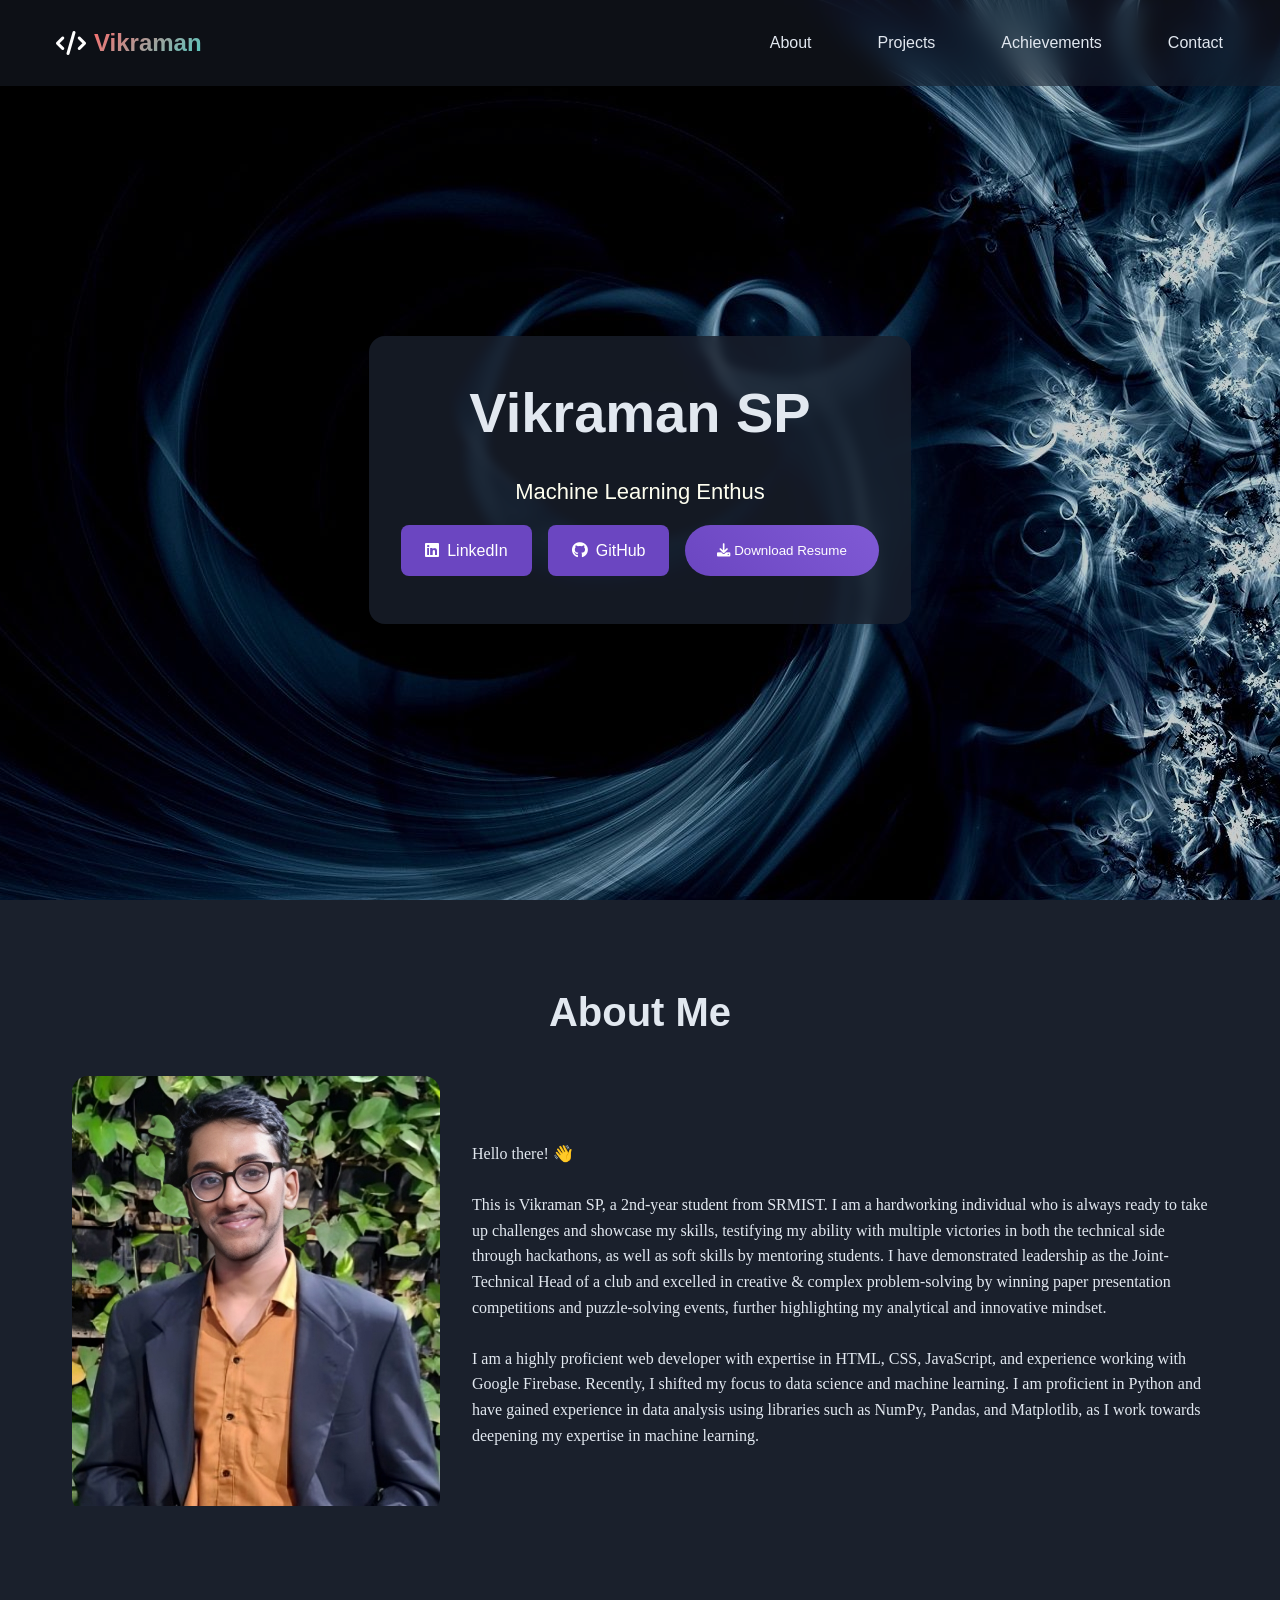
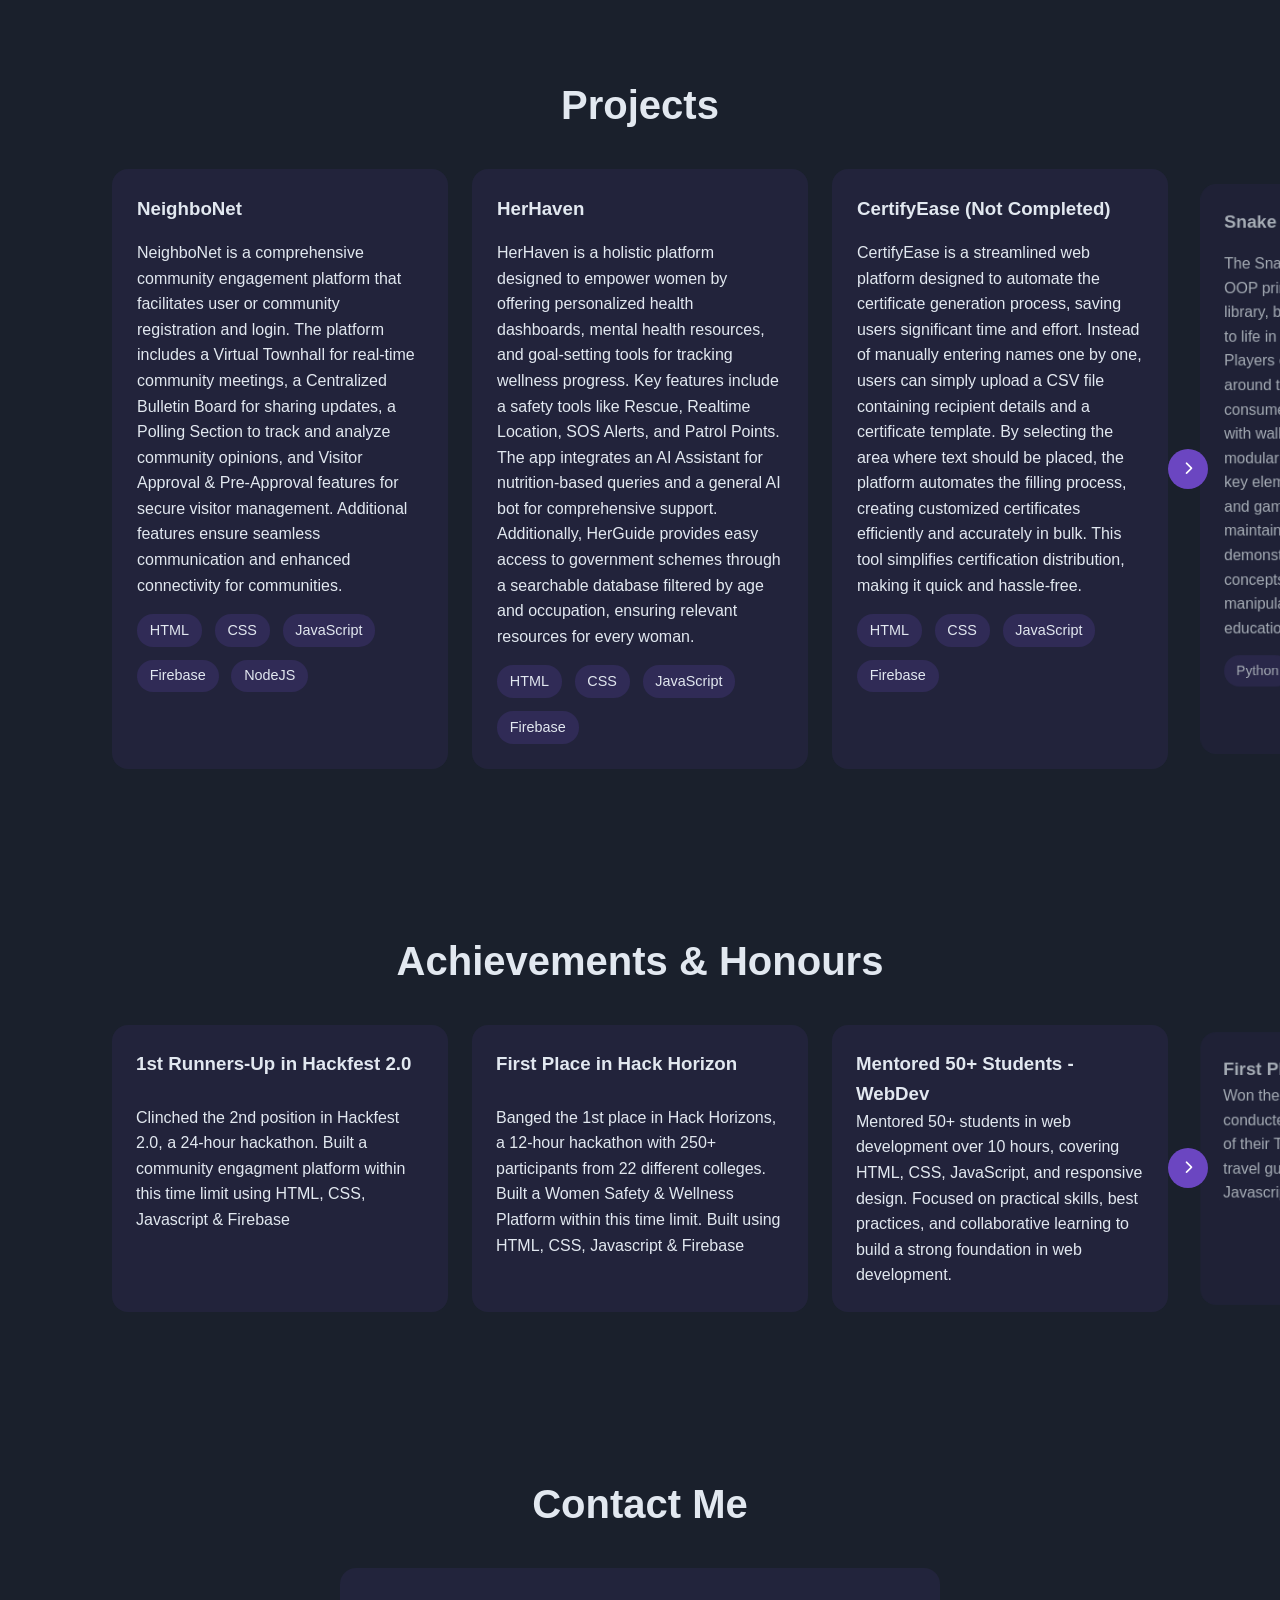
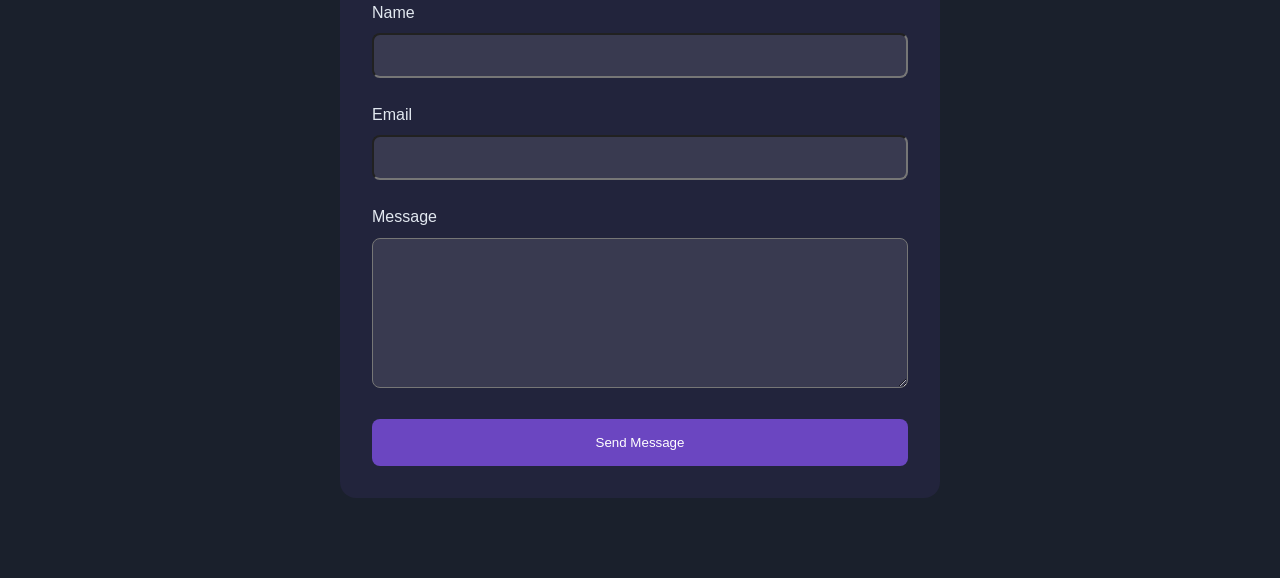
<file: index.html>
<!DOCTYPE html>
<html lang="en">
  <head>
    <meta charset="UTF-8" />
    <meta name="viewport" content="width=device-width, initial-scale=1.0" />
    <title>Portfolio || S.P. Vikraman</title>
    <link
      href="https://cdnjs.cloudflare.com/ajax/libs/font-awesome/6.0.0/css/all.min.css"
      rel="stylesheet"
    />
    <link rel="icon" href="assets/V-logo.png" type="image/png" />

    <link rel="stylesheet" href="style.css">
  </head>
  <body>
    <nav class="navbar">
      <div class="nav-container">
        <a href="#" class="nav-logo">
          <i class="fas fa-code" ></i>
          <span>Vikraman</span>
        </a>
        <button class="mobile-menu-btn">
          <i class="fas fa-bars"></i>
        </button>
        <div class="nav-links">
          <a href="#about" class="nav-link">About</a>
          <a href="#projects" class="nav-link">Projects</a>
          <a href="#achievements" class="nav-link">Achievements</a>
          <a href="#contact" class="nav-link">Contact</a>
        </div>
      </div>
    </nav>
    <div class="parallax-wrapper">
      <div class="parallax-bg"></div>
      <header class="header">
        <div class="hero-content">
          <h1> Vikraman SP</h1>
          <p style="font-size: 22px;color: ivory;"> <!--Dynamically injected from JS-->
          </p>
          <div class="social-links">
            <a
              href="https://www.linkedin.com/in/vikraman-sp/"
              class="social-btn"
              target="_blank"
            >
              <i class="fab fa-linkedin"></i> LinkedIn
            </a>
            <a
              href="https://github.com/Vikraman111"
              class="social-btn"
              target="_blank"
            >
              <i class="fab fa-github"></i> GitHub
            </a>
            <button class="resume-btn">
              <i class="fas fa-download"></i> Download Resume
            </button>
          </div>
        </div>
      </header>
    </div>
    <section id="about" class="section">
      <h2>About Me</h2>
      <div class="about-container">
        <div class="about-image">
          <img src="assets/profile-pic.png" alt="Profile Picture" />
        </div>
        <div class="about-content">
          <p style="font-family: Verdana;">
            Hello there! 👋<br><br>
This is Vikraman SP, a 2nd-year student from SRMIST. I am a hardworking individual who is always ready to take up challenges and showcase my skills, testifying my ability with multiple victories in both the technical side through hackathons, as well as soft skills by mentoring students. I have demonstrated leadership as the Joint-Technical Head of a club and excelled in creative & complex problem-solving by winning paper presentation competitions and puzzle-solving events, further highlighting my analytical and innovative mindset.
<br><br>

I am a highly proficient web developer with expertise in HTML, CSS, JavaScript, and experience working with Google Firebase. Recently, I shifted my focus to data science and machine learning. I am proficient in Python and have gained experience in data analysis using libraries such as NumPy, Pandas, and Matplotlib, as I work towards deepening my expertise in machine learning.
          </p>
        </div>
      </div>
    </section>

    <section id="projects" class="section">
      <h2>Projects</h2>
      <div class="slider-container">
        <button class="slider-nav prev" id="projectsPrev">
          <i class="fas fa-chevron-left"></i>
        </button>
      <div class="projects-grid">
        <!--Project 1 NeightboNet-->
        <a
          href="https://github.com/Vikraman111/NeighboNet"
          target="_blank"
          class="project-card"
        >
          <div class="project-content">
            <div class="project-header">
              <h3>NeighboNet</h3>
              <i class="fas fa-external-link-alt"></i>
            </div>
            <p>
              NeighboNet is a comprehensive community engagement platform that
              facilitates user or community registration and login. The platform
              includes a Virtual Townhall for real-time community meetings, a
              Centralized Bulletin Board for sharing updates, a Polling Section
              to track and analyze community opinions, and Visitor Approval &
              Pre-Approval features for secure visitor management. Additional
              features ensure seamless communication and enhanced connectivity
              for communities.
            </p>
            <p></p>
            <div class="project-tech">
              <span>HTML</span>
              <span>CSS</span>
              <span>JavaScript</span>
              <span>Firebase</span>
              <span>NodeJS</span>
            </div>
          </div>
        </a>

        <!--Project 2 HerHaven-->
        <a
          href="https://github.com/Vikraman111/HerHaven"
          target="_blank"
          class="project-card"
        >
          <div class="project-content">
            <div class="project-header">
              <h3>HerHaven</h3>
              <i class="fas fa-external-link-alt"></i>
            </div>
            <p>
              HerHaven is a holistic platform designed to empower women by
              offering personalized health dashboards, mental health resources,
              and goal-setting tools for tracking wellness progress. Key
              features include a safety tools like Rescue, Realtime Location,
              SOS Alerts, and Patrol Points. The app integrates an AI Assistant
              for nutrition-based queries and a general AI bot for comprehensive
              support. Additionally, HerGuide provides easy access to government
              schemes through a searchable database filtered by age and
              occupation, ensuring relevant resources for every woman.
            </p>
            <div class="project-tech">
              <span>HTML</span>
              <span>CSS</span>
              <span>JavaScript</span>
              <span>Firebase</span>
            </div>
          </div>
        </a>
          <!--Project 3 CertifyEase-->
        <a
          href="https://project3-link.com"
          target="_blank"
          class="project-card"
        >
          <div class="project-content">
            <div class="project-header">
              <h3>CertifyEase (Not Completed)</h3>
              <i class="fas fa-external-link-alt"></i>
            </div>
            <p>
              CertifyEase is a streamlined web platform designed to automate the
              certificate generation process, saving users significant time and
              effort. Instead of manually entering names one by one, users can
              simply upload a CSV file containing recipient details and a
              certificate template. By selecting the area where text should be
              placed, the platform automates the filling process, creating
              customized certificates efficiently and accurately in bulk. This
              tool simplifies certification distribution, making it quick and
              hassle-free.
            </p>
            <div class="project-tech">
              <span>HTML</span>
              <span>CSS</span>
              <span>JavaScript</span>
              <span>Firebase</span>
            </div>
          </div>
        </a>


        <!--Project 4 Snake Game-->
        <a
        href="https://github.com/Vikraman111/Snake-Game"
        target="_blank"
          class="project-card"
        >
          <div class="project-content">
            <div class="project-header">
              <h3>Snake Game </h3>
              <i class="fas fa-external-link-alt"></i>
            </div>
            <p>
              The Snake Game, built with Python's OOP principles and the Turtle graphics library, brings the classic arcade game to life in a simple, interactive format. Players control a snake that moves around the screen, growing longer as it consumes food, but must avoid colliding with walls or its own tail. The game's modular design leverages classes for key elements such as the snake, food, and game mechanics, ensuring clean, maintainable code. This project demonstrates fundamental OOP concepts, event handling, and graphical manipulation in Python, making it both educational and entertaining.
            </p>
            <div class="project-tech">
              
              <span> Python</span>
            </div>
          </div>
        </a>

        <!--Project 5 Pong Game -->

        <a
          href="https://github.com/Vikraman111/Pong-Game"
          target="_blank"
          class="project-card"
        >
          <div class="project-content">
            <div class="project-header">
              <h3>Pong Game </h3>
              <i class="fas fa-external-link-alt"></i>
            </div>
            <p>
              The Pong Game, created using Python's OOP principles and the Turtle graphics library, recreates the classic paddle and ball game with an engaging, retro feel. Players control paddles on either side of the screen to hit a bouncing ball, aiming to prevent it from passing their side. The game uses classes to encapsulate key elements, including paddles, the ball, and scoring system, providing a clean structure and easy expandability. This project showcases fundamental OOP design, collision detection, and real-time interaction in Python, offering a fun and educational coding experience.
            </p>
            <div class="project-tech">
              
              <span> Python</span>
            </div>
          </div>
        </a>


        <!--AI Nutrition / Diet Buddy-->
        <a
          href="https://github.com/Vikraman111/AI-Nutrition-Diet-Buddy"
          target="_blank"
          class="project-card"
        >
          <div class="project-content">
            <div class="project-header">
              <h3>AI Nutrition Buddy </h3>
              <i class="fas fa-external-link-alt"></i>
            </div>
            <p>
              The Nutrition Planning Chatbot, created with JavaScript and HTML/CSS, provides personalized nutrition advice through an interactive chat interface. Users can inquire about dietary needs and health goals, receiving tailored responses powered by Google’s Generative AI. This project showcases real-time interaction, structured markdown responses, and conversation tracking, making it both a practical nutrition assistant and an insightful project in web development and AI integration.
            </p>
            <div class="project-tech">
              
              <span> HTML</span>
              <span> CSS</span>
              <span> JavaScript</span>
            </div>
          </div>
        </a>
        
      </div>
      <button class="slider-nav next" id="projectsNext">
        <i class="fas fa-chevron-right"></i>
      </button>
    </section>

    <section id="achievements" class="section">
      <h2>Achievements & Honours</h2>
      <div class="slider-container">
        <button class="slider-nav prev" id="achievementsPrev">
          <i class="fas fa-chevron-left"></i>
        </button>
      <div class="achievements-list">
        
        <div class="achievement-item">
          <h3>1st Runners-Up in Hackfest 2.0</h3>
          <br>
          <p>Clinched the 2nd position in Hackfest 2.0, a 24-hour hackathon. Built a community engagment platform within this time limit using HTML, CSS, Javascript & Firebase</p>
        </div>
        <div class="achievement-item">
          <h3>First Place in Hack Horizon</h3>
          <br>
          <p>Banged the 1st place in Hack Horizons, a 12-hour hackathon with 250+ participants from 22 different colleges. Built a Women Safety & Wellness Platform within this time limit. Built using HTML, CSS, Javascript & Firebase </p>
        </div>

        <div class="achievement-item">
          <h3>Mentored 50+ Students - WebDev</h3>
          <p>Mentored 50+ students in web development over 10 hours, covering HTML, CSS, JavaScript, and responsive design. Focused on practical skills, best practices, and collaborative learning to build a strong foundation in web development.</p>
        </div>
        <div class="achievement-item">
          <h3>First Place in Webtopia </h3>
          <p>Won the 1st place in Webtopia conducted at SRM Ramapuram as part of their Tech Fest Texus' 24. Built a travel guide/ App using HTML, CSS, Javascript, Firebase.</p>
        </div>
        <div class="achievement-item">
          <h3>First Place in AI Hackathon</h3>
          <br>
          <p>Banged the First Place in AI Hackathon conducted during the National Level Symposium - Abhigyan'23. Built a financial Tracking Software. Built using Bootstrap, HTML, CSS & JavaScript </p>
        </div>
        <div class="achievement-item">
          <h3>Finalists in National Level Project Submission - CSI</h3>
          <br>
          <p>Came top 6 in CSI Chennai chapter - National Level Project submission. Continued building and made a fully functional community engagement platform </p>
        </div>
        <div class="achievement-item">
          <h3>First Place in ElecHacks 2.0</h3>
          <p>Won 1st place in Elechacks 2,0, an 24-hour online hackathon / Debugging event.
            Multiple rounds of debugging questions ranging from easy - medium - hard were given consisting of Python C++ and Java.
          </p>
        </div>
        
        <div class="achievement-item">
          <h3>Second Place in Paper Presentation</h3>
          <p>Clinched 2nd place in Paper Presentation conducted during the National Level Symposium - Abhigyan'24. Presented a paper on VLSI and its recent tredns trends along with a case study on Nvidia </p>
        </div>
        
        
      </div>
      <button class="slider-nav next" id="achievementsNext">
        <i class="fas fa-chevron-right"></i>
      </button>
    </section>

   
    <section id="contact" class="section">
      <h2>Contact Me</h2>
      <form
        class="contact-form"
        action="https://api.web3forms.com/submit"
        method="POST"
      >
      <input type="hidden" name="access_key" value="1b15ece8-8838-4a48-9f9a-c35536a35a8f">
        <div class="form-group">
          <label for="name">Name</label>
          <input type="text" id="name" name="name" required />
        </div>
        <div class="form-group">
          <label for="email">Email</label>
          <input type="email" id="email" name="email" required />
        </div>
        <div class="form-group">
          <label for="message">Message</label>
          <textarea id="message" name="message" required></textarea>
        </div>
        <button type="submit" class="submit-btn">Send Message</button>
      </form>
    </section>

    <div class="modal" id="achievementModal">
      <div class="modal-content">
        <button class="close-modal">&times;</button>
        <h3 class="modal-title"></h3>
        <div class="modal-description"></div>
        <div class="modal-images"></div>
      </div>
    </div>

    <script src="script.js">

    </script>
  </body>
</html>
</file>
<file: style.css>
html {
  overflow-x: hidden;
}
@import url("https://fonts.googleapis.com/css2?family=Poppins:ital,wght@0,100;0,200;0,300;0,400;0,500;0,600;0,700;0,800;0,900;1,100;1,200;1,300;1,400;1,500;1,600;1,700;1,800;1,900&display=swap");
body {
  font-family: "Poppins ";
}
::-webkit-scrollbar {
  width: 8px;
  height: 8px;
}

/* Track for the scrollbar */
::-webkit-scrollbar-track {
  background: #2a2a2a;
  border-radius: 10px;
}

::-webkit-scrollbar-thumb {
  background-color: #555;
  border-radius: 10px;
  border: 2px solid #2a2a2a;
}

::-webkit-scrollbar-thumb:hover {
  background-color: #888;
}
:root {
  --primary: #6b46c1;
  --secondary: #805ad5;
  --dark: #1a202c;
  --light: #e2e8f0;
}

* {
  margin: 0;
  padding: 0;
  box-sizing: border-box;
  scroll-behavior: smooth;
}

body {
  font-family: "Segoe UI", Tahoma, Geneva, Verdana, sans-serif;
  background: var(--dark);
  color: var(--light);
  line-height: 1.6;
}

.navbar {
  position: fixed;
  top: 0;
  left: 0;
  right: 0;
  background: rgba(26, 32, 44, 0.5);
  backdrop-filter: blur(12px);
  -webkit-backdrop-filter: blur(12px);
  border-bottom: 1px solid var(--glass-border);
  z-index: 1000;
  padding: 1rem 2rem;
  transition: all 0.3s ease;
}

.navbar.scrolled {
  padding: 0.5rem 2rem;
  background: rgba(26, 32, 44, 0.75);
  box-shadow: 0 4px 30px rgba(0, 0, 0, 0.2);
}

.nav-container {
  max-width: 1200px;
  margin: 0 auto;
  display: flex;
  justify-content: space-between;
  align-items: center;
}

.nav-logo {
  text-decoration: none;
  font-size: 1.5rem;
  font-weight: bold;
  display: flex;
  align-items: center;
  gap: 0.5rem;
  position: relative;
  padding: 0.5rem 1rem;
  border-radius: 8px;
  transition: all 0.3s ease;
  background: var(--glass-bg);
  border: 1px solid var(--glass-border);
}

.nav-logo i {
  color: white;
  transition: all 0.3s ease;
}

.nav-logo span {
  background: linear-gradient(135deg, #ff6b6b, #4ecdc4);
  -webkit-background-clip: text;
  background-clip: text;
  -webkit-text-fill-color: transparent;
  position: relative;
}

.nav-logo::before {
  content: "";
  position: absolute;
  inset: 0;
  border-radius: 8px;
  padding: 2px;
  background: linear-gradient(135deg, #ff6b6b, #4ecdc4);
  -webkit-mask: linear-gradient(#fff 0 0) content-box, linear-gradient(#fff 0 0);
  mask: linear-gradient(#fff 0 0) content-box, linear-gradient(#fff 0 0);
  -webkit-mask-composite: xor;
  mask-composite: exclude;
  opacity: 0;
  transition: opacity 0.3s ease;
}

.nav-logo:hover::before {
  opacity: 1;
}

.nav-logo:hover i {
  transform: rotate(180deg);
  color: #4ecdc4;
}

.nav-links {
  display: flex;
  gap: 2rem;
  align-items: center;
}

.nav-link {
  color: var(--light);
  text-decoration: none;
  position: relative;
  padding: 0.5rem 1rem;
  font-weight: 500;
  transition: all 0.3s ease;
  border-radius: 6px;
  background: var(--glass-bg);
  border: 1px solid transparent;
}

.nav-link::before,
.nav-link::after {
  content: "";
  position: absolute;
  width: 0;
  height: 2px;
  background: linear-gradient(135deg, #ff6b6b, #4ecdc4);
  transition: width 0.3s ease;
  opacity: 0;
}

.nav-link::before {
  left: 50%;
  top: 0;
  transform: translateX(-50%);
}

.nav-link::after {
  left: 50%;
  bottom: 0;
  transform: translateX(-50%);
}

.nav-link:hover {
  color: #fff;
  background: rgba(255, 255, 255, 0.1);
}

.nav-link:hover::before,
.nav-link:hover::after {
  width: 80%;
  opacity: 1;
}

.mobile-menu-btn {
  display: none;
  background: var(--glass-bg);
  border: 1px solid var(--glass-border);
  color: var(--light);
  font-size: 1.5rem;
  cursor: pointer;
  padding: 0.5rem;
  border-radius: 6px;
  transition: all 0.3s ease;
}

.mobile-menu-btn:hover {
  background: rgba(255, 255, 255, 0.1);
}

@media (max-width: 768px) {
  .mobile-menu-btn {
    display: block;
  }

  .nav-links {
    position: fixed;
    top: 60px;
    left: 0;
    right: 0;
    background: rgba(26, 32, 44, 0.95);
    backdrop-filter: blur(12px);
    -webkit-backdrop-filter: blur(12px);
    padding: 1rem;
    flex-direction: column;
    gap: 1rem;
    transform: translateY(-100%);
    opacity: 0;
    pointer-events: none;
    transition: all 0.3s ease;
    border-bottom: 1px solid var(--glass-border);
  }

  .nav-links.active {
    transform: translateY(0);
    opacity: 1;
    pointer-events: all;
  }

  .nav-link {
    width: 100%;
    text-align: center;
  }
}

/* Adjust header padding to account for navbar */
.header {
  padding-top: 60px;
}
/* Modified parallax implementation */
.parallax-wrapper {
  height: 100vh;
  overflow: hidden;
  position: relative;
}

.parallax-bg {
  position: absolute;
  top: 0;
  left: 0;
  width: 100%;
  height: 120%; /* Extra height for parallax effect */
  background: url("assets/background.jpeg") center/cover;
  filter: brightness(0.8);
  transform: translateY(0);
  z-index: -1;
}

.header {
  position: relative;
  height: 100vh;
  display: flex;
  justify-content: center;
  align-items: center;
}

.hero-content {
  text-align: center;
  padding: 2rem;
  background: rgba(26, 32, 44, 0.8);
  border-radius: 1rem;
  backdrop-filter: blur(5px);
  z-index: 1;
}

.hero-content h1 {
  font-size: 3.5rem;
  margin-bottom: 1rem;
  /* color: var(--primary); */
}

.social-links {
  display: flex;
  justify-content: center;
  gap: 1rem;
  margin: 1rem 0;
}

.social-btn {
  padding: 0.8rem 1.5rem;
  border: none;
  border-radius: 0.5rem;
  background: var(--primary);
  color: white;
  cursor: pointer;
  transition: all 0.3s ease;
  text-decoration: none;
  display: flex;
  align-items: center;
  gap: 0.5rem;
}

.social-btn:hover {
  background: var(--secondary);
  transform: translateY(-2px);
}

.resume-btn {
  background: linear-gradient(45deg, var(--primary), var(--secondary));
  padding: 1rem 2rem;
  border-radius: 2rem;
  border: none;
  color: white;
  cursor: pointer;
  position: relative;
  overflow: hidden;
  transition: all 0.3s ease;
}

.resume-btn::before {
  content: "";
  position: absolute;
  top: 0;
  left: -100%;
  width: 100%;
  height: 100%;
  background: linear-gradient(
    45deg,
    transparent,
    rgba(255, 255, 255, 0.2),
    transparent
  );
  transition: all 0.5s ease;
}

.resume-btn:hover::before {
  left: 100%;
}

/* Rest of your existing styles remain the same */
.section {
  padding: 5rem 2rem;
  max-width: 1200px;
  margin: 0 auto;
}

.section h2 {
  /* color: var(--primary); */
  margin-bottom: 2rem;
  font-size: 2.5rem;
  text-align: center;
}

.about-container {
  display: flex;
  gap: 2rem;
  align-items: center;
  flex-wrap: wrap;
}

.about-image {
  flex: 1;
  min-width: 300px;
  border-radius: 1rem;
  overflow: hidden;
}

.about-image img {
  width: 100%;
  height: auto;
  transition: transform 0.3s ease;
}

.about-image:hover img {
  transform: scale(1.05);
}

.about-content {
  flex: 2;
  min-width: 300px;
}

.projects-grid {
  display: grid;
  grid-template-columns: repeat(auto-fit, minmax(300px, 1fr));
  gap: 2rem;
}

.project-card {
  background: rgba(107, 70, 193, 0.1);
  border-radius: 1rem;
  padding: 1.5rem;
  transition: all 0.3s ease;
}

.project-card:hover {
  transform: translateY(-5px);
  box-shadow: 0 10px 20px rgba(0, 0, 0, 0.2);
}

.achievements-list {
  display: grid;
  grid-template-columns: repeat(auto-fit, minmax(300px, 2fr));
  gap: 1.5rem;
}

.achievement-item {
  background: rgba(107, 70, 193, 0.1);
  padding: 1.5rem;
  border-radius: 1rem;
  transition: all 0.3s ease;
}

.achievement-item:hover {
  transform: translateY(-3px);
  background: rgba(151, 108, 249, 0.2);
  box-shadow: 0 10px 20px rgba(0, 0, 0, 0.2);
  border: 1px solid var(--primary);
  cursor: pointer;
}

.contact-form {
  max-width: 600px;
  margin: 0 auto;
  background: rgba(107, 70, 193, 0.1);
  padding: 2rem;
  border-radius: 1rem;
}

.form-group {
  margin-bottom: 1.5rem;
}

.form-group label {
  display: block;
  margin-bottom: 0.5rem;
}

.form-group input,
.form-group textarea {
  width: 100%;
  padding: 0.8rem;
  /* border: 1px solid var(--primary); */
  border-radius: 0.5rem;
  background: rgba(255, 255, 255, 0.1);
  color: var(--light);
}

.form-group textarea {
  resize: vertical;
  min-height: 150px;
}

.submit-btn {
  width: 100%;
  padding: 1rem;
  background: var(--primary);
  color: white;
  border: none;
  border-radius: 0.5rem;
  cursor: pointer;
  transition: all 0.3s ease;
}

.submit-btn:hover {
  background: var(--secondary);
}

@media (max-width: 768px) {
  .hero-content h1 {
    font-size: 2.5rem;
  }

  .section {
    padding: 3rem 1rem;
  }

  .about-container {
    flex-direction: column;
  }

  .social-links {
    flex-wrap: wrap;
  }
}

.project-card {
  background: rgba(107, 70, 193, 0.1);
  border-radius: 1rem;
  padding: 1.5rem;
  transition: all 0.3s ease;
  text-decoration: none;
  color: var(--light);
  border: 1px solid transparent;
  display: block;
}

.project-card:hover {
  transform: translateY(-5px);
  box-shadow: 0 10px 20px rgba(0, 0, 0, 0.2);
  border-color: var(--primary);
  background: rgba(107, 70, 193, 0.2);
}

.project-header {
  display: flex;
  justify-content: space-between;
  align-items: center;
  margin-bottom: 1rem;
}

.project-header h3 {
  margin: 0;
  /* color: var(--primary); */
}

.project-header i {
  font-size: 1.2rem;
  opacity: 0;
  transition: all 0.3s ease;
}

.project-card:hover .project-header i {
  opacity: 1;
  transform: translateX(5px);
}

.project-tech {
  display: flex;
  gap: 0.8rem;
  flex-wrap: wrap;
  margin-top: 1rem;
}

.project-tech span {
  background: rgba(107, 70, 193, 0.2);
  padding: 0.3rem 0.8rem;
  border-radius: 1rem;
  font-size: 0.9rem;
  transition: all 0.3s ease;
}

.project-card:hover .project-tech span {
  background: rgba(107, 70, 193, 0.3);
}

.slider-wrapper {
  max-width: 100%;
  margin: 0 auto;
  overflow: hidden;
  padding: 20px 0;
}

.slider-container {
  position: relative;
  padding: 0 40px;
  margin: 0 auto;
}

.projects-grid,
.achievements-list {
  display: flex;
  gap: 1.5rem;
  transition: transform 0.5s ease;
  will-change: transform;
}

.project-card,
.achievement-item {
  flex: 0 0 auto;
  width: calc(33.333% - 1rem);
  opacity: 0.7;
  transform: scale(0.95);
  transition: all 0.3s ease;
}

/* Active slide styles */
.project-card.active,
.achievement-item.active {
  opacity: 1;
  transform: scale(1);
}

.modal {
  display: flex; /* Changed from 'none' */
  visibility: hidden; /* Added */
  pointer-events: none; /* Added */
  position: fixed;
  top: 0;
  left: 0;
  width: 100%;
  height: 100%;
  background-color: rgba(0, 0, 0, 0.9);
  z-index: 1001;
  opacity: 0;
  transition: opacity 0.3s ease, visibility 0.3s ease; /* Added visibility transition */
}

.modal.active {
  visibility: visible; /* Added */
  pointer-events: auto; /* Added */
  opacity: 1;
}

.modal-content {
  position: relative;
  background: #1a202c;
  margin: auto;
  padding: 20px;
  border-radius: 15px;
  max-width: 800px;
  width: 90%;
  border: 1px solid #6b46c1;
  transform: scale(0.7); /* Added */
  transition: transform 0.3s ease; /* Added */
}

.modal.active .modal-content {
  transform: scale(1); /* Added */
}

.close-modal {
  position: absolute;
  right: 15px;
  top: 15px;
  font-size: 24px;
  color: #e2e8f0;
  cursor: pointer;
  background: none;
  border: none;
  transition: color 0.3s ease;
}

.modal-images {
  display: flex;
  gap: 20px;
  margin-top: 20px;
  overflow-x: auto;
  padding: 10px 0;
}

.modal-image {
  flex: 0 0 auto;
  width: 300px;
  height: 200px;
  border-radius: 10px;
  object-fit: cover;
  transition: transform 0.3s ease;
}

.modal-description {
  color: #e2e8f0;
  margin-top: 15px;
  line-height: 1.6;
}
.slider-nav {
  position: absolute;
  top: 50%;
  transform: translateY(-50%);
  background: var(--primary);
  color: white;
  border: none;
  width: 40px;
  height: 40px;
  border-radius: 50%;
  cursor: pointer;
  display: flex;
  align-items: center;
  justify-content: center;
  transition: all 0.3s ease;
  z-index: 10;
}

.slider-nav:hover {
  background: var(--secondary);
  transform: translateY(-50%) scale(1.1);
}

.slider-nav.prev {
  left: 0;
}

.slider-nav.next {
  right: 0;
}

.slider-nav.hidden {
  display: none;
}

/* Responsive adjustments */
@media (max-width: 1200px) {
  .project-card,
  .achievement-item {
    width: calc(50% - 1rem);
  }
}

@media (max-width: 768px) {
  .project-card,
  .achievement-item {
    width: calc(100% - 1rem);
  }

  .slider-container {
    padding: 0 30px;
  }

  .slider-nav {
    width: 35px;
    height: 35px;
  }
}

/* Replace slider-related styles in responsive design */
@media (max-width: 768px) {
  .projects-grid,
  .achievements-list {
    display: grid;
    grid-template-columns: 1fr;
    overflow-x: auto;
    scroll-behavior: smooth;
  }

  .project-card,
  .achievement-item {
    width: 100%;
    flex: none;
    opacity: 1;
    transform: scale(1);
  }

  /* Remove slider navigation for mobile */
  .slider-nav {
    display: none;
  }
}

/* Modify navbar for mobile */
@media (max-width: 768px) {
  .mobile-menu-btn {
    display: none; /* Hide hamburger menu */
  }

  .nav-links {
    position: static;
    background: none;
    backdrop-filter: none;
    display: none; /* Hide nav links */
  }

  .nav-container {
    flex-direction: column;
    align-items: flex-start;
  }

  .nav-logo {
    width: 100%;
    justify-content: center;
  }
}

@media (max-width: 768px) {
  .projects-grid,
  .achievements-list {
    display: flex;
    flex-direction: row;
    overflow-x: auto; /* Allow horizontal scrolling */
    overflow-y: hidden; /* Hide vertical scrollbar */
    scrollbar-width: thin; /* Use thin scrollbar */
    scrollbar-color: var(--secondary) transparent; /* Color for scrollbar */
    padding-bottom: 1rem;
    position: relative; /* Positioning context for after element */
    -webkit-overflow-scrolling: touch; /* Smooth scrolling on iOS */
  }

  /* Show the horizontal scrollbar */
  .projects-grid::-webkit-scrollbar,
  .achievements-list::-webkit-scrollbar {
    height: 8px; /* Set height for horizontal scrollbar */
  }

  .projects-grid::-webkit-scrollbar-thumb,
  .achievements-list::-webkit-scrollbar-thumb {
    background-color: var(--secondary); /* Color for the scrollbar thumb */
    border-radius: 4px; /* Rounded corners for the scrollbar thumb */
  }

  .projects-grid::-webkit-scrollbar-track,
  .achievements-list::-webkit-scrollbar-track {
    background: transparent; /* Background for the scrollbar track */
  }

  .project-card,
  .achievement-item {
    flex: 0 0 auto;
    margin-right: 1rem;
    flex-shrink: 0;
    width: calc(100% - 1rem);
  }

  .project-card:last-child,
  .achievement-item:last-child {
    margin-right: 0;
  }

  .projects-grid::after,
  .achievements-list::after {
    content: "⇄ Scroll for more";
    position: absolute;
    right: 10px;
    bottom: -30px; /* Adjusted to make it more visible */
    font-size: 0.8rem;
    color: var(--secondary);
    opacity: 0.7;
    pointer-events: none;
    z-index: 1;
  }
}
</file>
